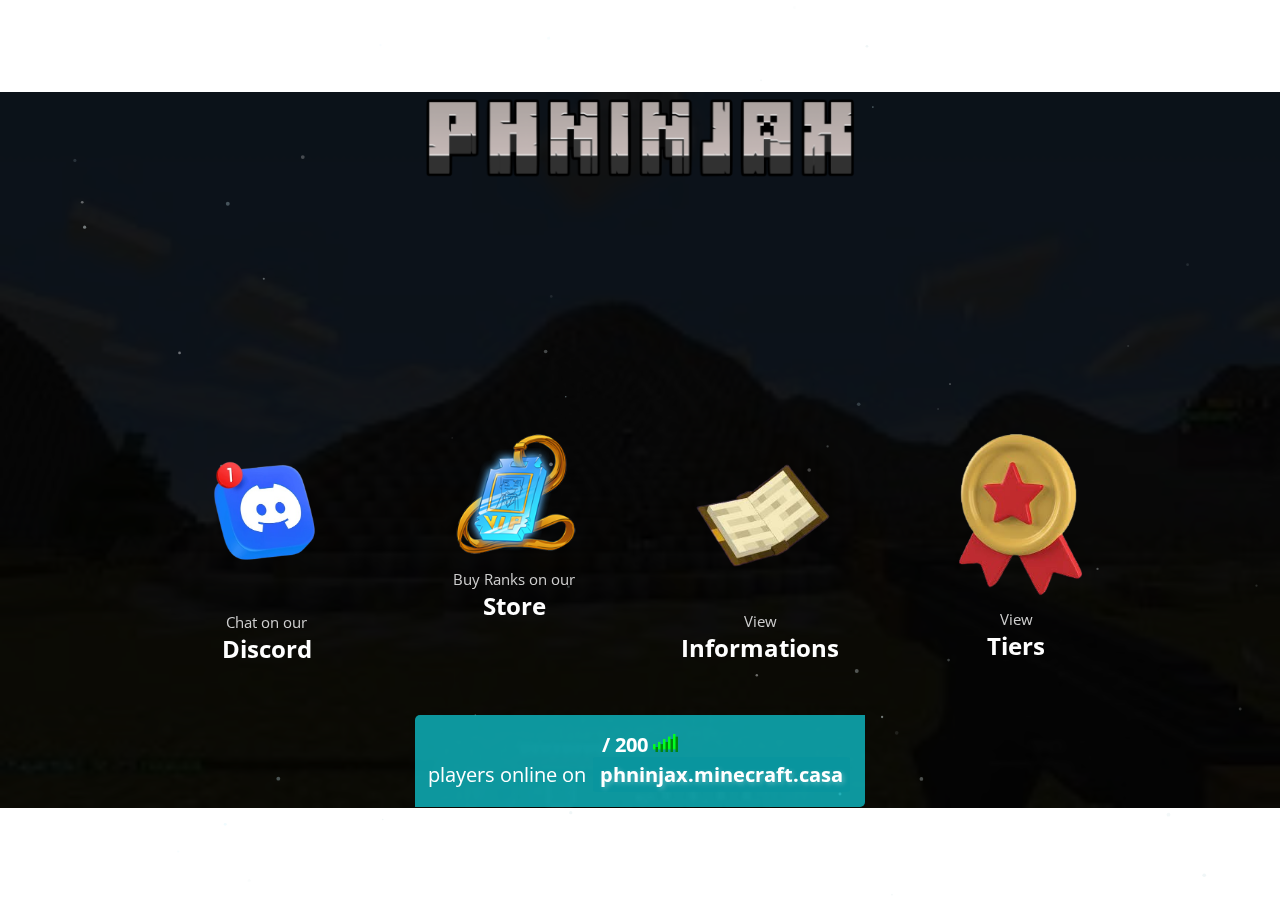
<file: index.html>
<!DOCTYPE html>
<html>
<head>
	<title>PHNINJAX | RustV2</title>
	
	<link rel="preconnect" href="https://fonts.googleapis.com">
	<link rel="preconnect" href="https://fonts.gstatic.com" crossorigin>
	<link href="https://fonts.googleapis.com/css2?family=Open+Sans:wght@400;700&display=swap" rel="stylesheet">
	<link rel="stylesheet" href="stylesheet.css">
</head>
<body>
	<div id="tsparticles"></div>
	<img id="bg" src="minecraft.jpg" ></img>

	<div class="container">
		<div class="logo">
			<img src="logo.png" alt="MyServer logo">
		</div>

		<div class="items">
			<a href="https://discord.com/invite/YdhZVVTZq5" class="item" target="_blank">
			<div>
				<img id="discord" src="discord.png" alt="Minecraft forums icon" class="img">
				<p class="subtitle">Chat on our</p>
				<p class="title">Discord</p>
			</div>
			</a>
			
			
			<a href="#" class="item" >
			<div>
				<img id="store" src="store.png" alt="Minecraft store icon" class="img" target="_blank">
				<p class="subtitle">Buy Ranks on our</p>
				<p class="title">Store</p>
				

			</div>
				

			</a>

			<a href="about.html" class="item" target="_blank">
			<div>
				<img id="info" src="info.png" alt="Minecraft voting icon" class="img" target="_blank">
				<p class="subtitle">View</p>
				<p class="title">Informations</p>
			</div>
			</a>

			<a href="tiers.html" class="item">
				<div>
					<img id="tiers" src="tiers.png" alt="Minecraft voting icon" class="img" target="_blank">
					<p class="subtitle">View</p>
					<p class="title">Tiers</p>
				</div>
				</a>

		</div>

		<div class="playercount" id="playercount">
			<p><p id="sip" data-ip="15.235.181.199" style="font-weight: bold;" data-port="25935"></p>
				<span style="font-weight: bold;">/&nbsp;200</span>
				<img src="pingbar.png" style="width: 25px;">
				 <p>players online on 
				 <span id="ip">phninjax.minecraft.casa</span></p>
			</p>
		</div>
	</div>

	<script src="firefly.js" type="text/javascript"></script>
	<script src="main.js" type="text/javascript"></script>
</body>
</html>
</file>
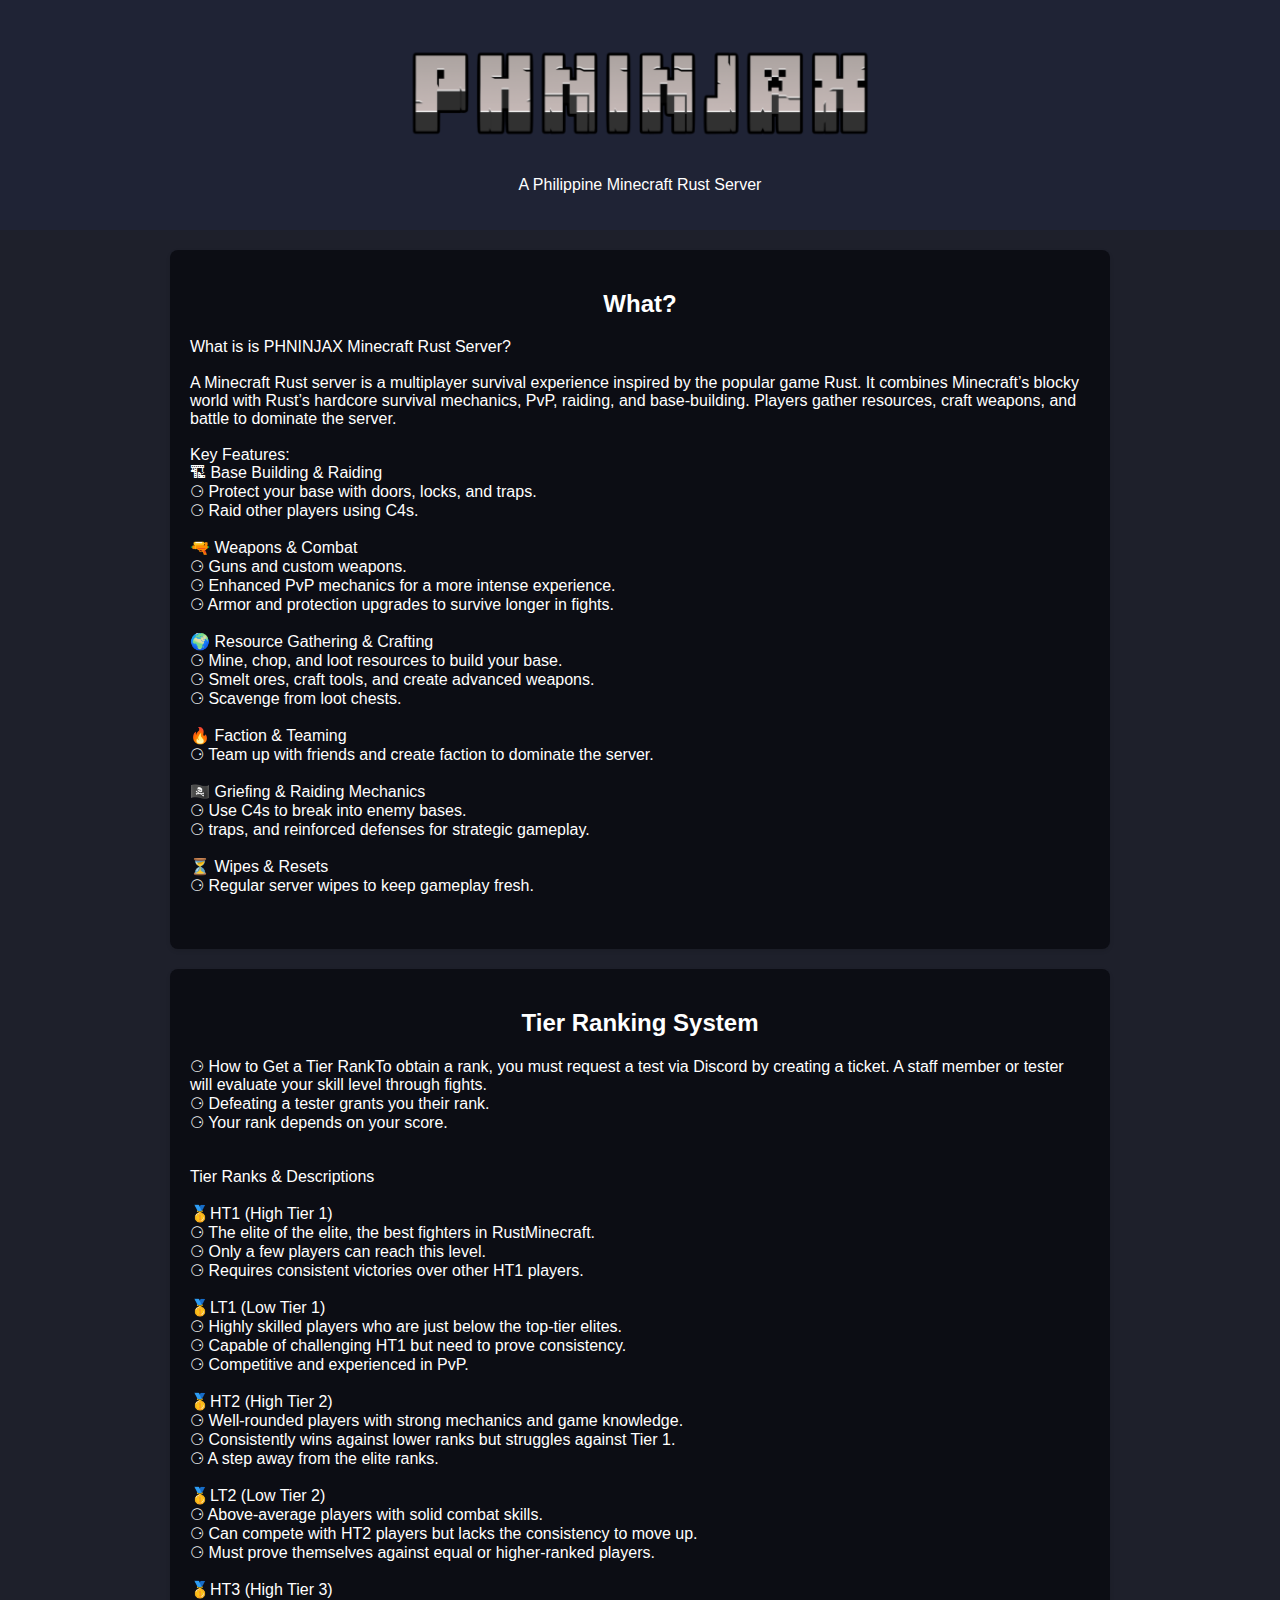
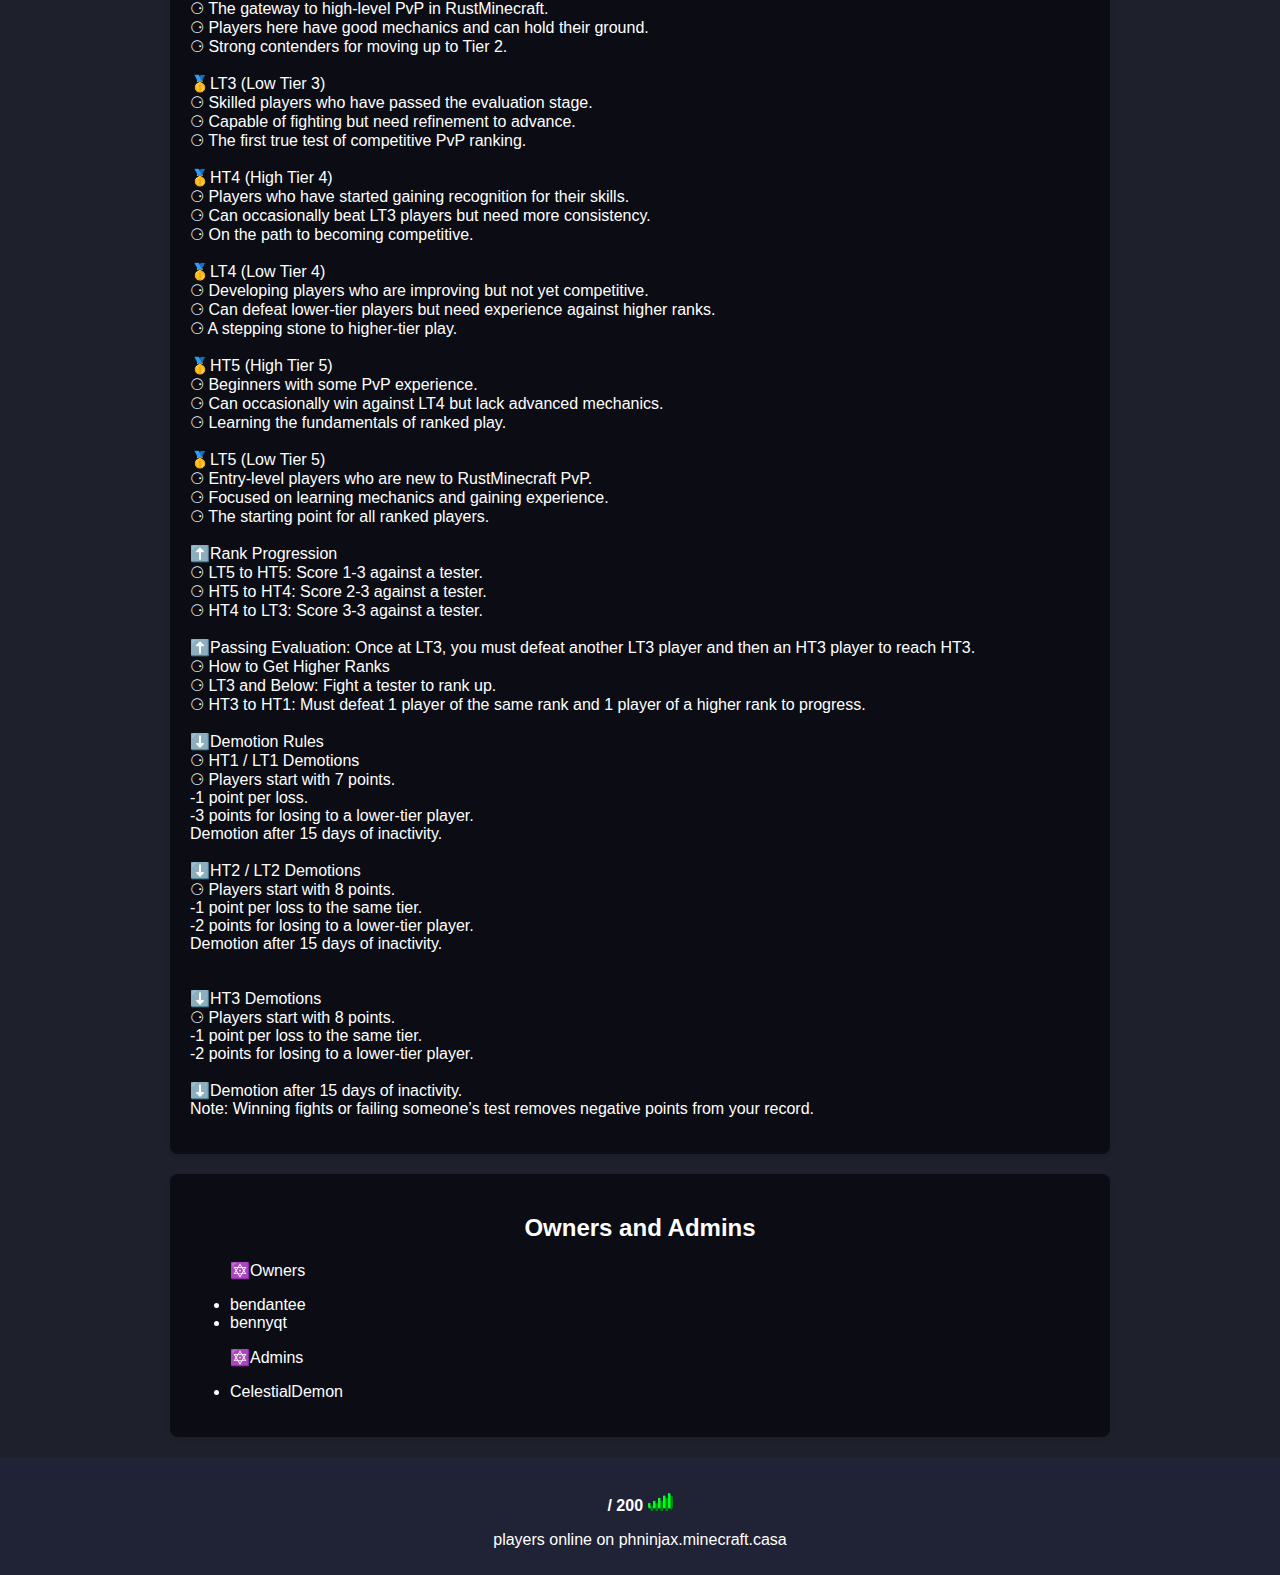
<file: about.html>
<!DOCTYPE html>
<html lang="en">
<head>
  <meta charset="UTF-8">
  <meta name="viewport" content="width=device-width, initial-scale=1.0">
  <title>about phninjax and tier</title>
  <link rel="stylesheet" href="stylesheet3.css">
  
</head>
<body>

  <!-- Header Section -->
  <header>
    <img src="logo.png">
    <p>A Philippine Minecraft Rust Server</p>
  </header>

  <!-- Navigation Menu -->


  <!-- Home Section -->
  <section id="home" class="container">
    <h2>What?</h2>
    <p>
        What is is PHNINJAX Minecraft Rust Server?<br><br>
        A Minecraft Rust server is a multiplayer survival experience inspired by the popular game Rust. It combines Minecraft’s blocky world with Rust’s hardcore survival mechanics, PvP, raiding, and base-building. Players gather resources, craft weapons, and battle to dominate the server.
        <br><br>
        Key Features:<br>
        🏗 Base Building & Raiding<br>
        ⚆ Protect your base with doors, locks, and traps.<br>
        ⚆ Raid other players using C4s.<br><br>
        
        
        🔫 Weapons & Combat<br>
        ⚆ Guns and custom weapons.<br>
        ⚆ Enhanced PvP mechanics for a more intense experience.<br>
        ⚆ Armor and protection upgrades to survive longer in fights.<br><br>

        🌍 Resource Gathering & Crafting<br>
        ⚆ Mine, chop, and loot resources to build your base.<br>
        ⚆ Smelt ores, craft tools, and create advanced weapons.<br>
        ⚆ Scavenge from loot chests.<br><br>

        🔥 Faction & Teaming<br>
        ⚆ Team up with friends and create faction to dominate the server.<br><br>

        🏴‍☠️ Griefing & Raiding Mechanics<br>
        ⚆ Use C4s to break into enemy bases.<br>
        ⚆ traps, and reinforced defenses for strategic gameplay.<br><br>

        ⏳ Wipes & Resets<br>
        ⚆ Regular server wipes to keep gameplay fresh.<br><br>

        </p></section>

        <section id="ranking" class="container">
            <h2>Tier Ranking System</h2>
            <p>
                
⚆ How to Get a Tier RankTo obtain a rank, you must request a test via Discord by creating a ticket. A staff member or tester will evaluate your skill level through fights.<br>
⚆ Defeating a tester grants you their rank.<br>
⚆ Your rank depends on your score.<br><br><br>
Tier Ranks & Descriptions<br><br>
🥇HT1 (High Tier 1)<br>
⚆ The elite of the elite, the best fighters in RustMinecraft.<br>
⚆ Only a few players can reach this level.<br>
⚆ Requires consistent victories over other HT1 players.<br><br>
🥇LT1 (Low Tier 1)<br>
⚆ Highly skilled players who are just below the top-tier elites.<br>
⚆ Capable of challenging HT1 but need to prove consistency.<br>
⚆ Competitive and experienced in PvP.<br><br>
🥇HT2 (High Tier 2)<br>
⚆ Well-rounded players with strong mechanics and game knowledge.<br>
⚆ Consistently wins against lower ranks but struggles against Tier 1.<br>
⚆ A step away from the elite ranks.<br><br>
🥇LT2 (Low Tier 2)<br>
⚆ Above-average players with solid combat skills.<br>
⚆ Can compete with HT2 players but lacks the consistency to move up.<br>
⚆ Must prove themselves against equal or higher-ranked players.<br><br>
🥇HT3 (High Tier 3)<br>
⚆ The gateway to high-level PvP in RustMinecraft.<br>
⚆ Players here have good mechanics and can hold their ground.<br>
⚆ Strong contenders for moving up to Tier 2.<br><br>
🥇LT3 (Low Tier 3)<br>
⚆ Skilled players who have passed the evaluation stage.<br>
⚆ Capable of fighting but need refinement to advance.<br>
⚆ The first true test of competitive PvP ranking.<br><br>
🥇HT4 (High Tier 4)<br>
⚆ Players who have started gaining recognition for their skills.<br>
⚆ Can occasionally beat LT3 players but need more consistency.<br>
⚆ On the path to becoming competitive.<br><br>
🥇LT4 (Low Tier 4)<br>
⚆ Developing players who are improving but not yet competitive.<br>
⚆ Can defeat lower-tier players but need experience against higher ranks.<br>
⚆ A stepping stone to higher-tier play.<br><br>
🥇HT5 (High Tier 5)<br>
⚆ Beginners with some PvP experience.<br>
⚆ Can occasionally win against LT4 but lack advanced mechanics.<br>
⚆ Learning the fundamentals of ranked play.<br><br>
🥇LT5 (Low Tier 5)<br>
⚆ Entry-level players who are new to RustMinecraft PvP.<br>
⚆ Focused on learning mechanics and gaining experience.<br>
⚆ The starting point for all ranked players.<br><br>

⬆️Rank Progression<br>
⚆ LT5 to HT5: Score 1-3 against a tester.<br>
⚆ HT5 to HT4: Score 2-3 against a tester.<br>
⚆ HT4 to LT3: Score 3-3 against a tester.<br><br>
⬆️Passing Evaluation: Once at LT3, you must defeat another LT3 player and then an HT3 player to reach HT3.<br>
⚆ How to Get Higher Ranks<br>
⚆ LT3 and Below: Fight a tester to rank up.<br>
⚆ HT3 to HT1: Must defeat 1 player of the same rank and 1 player of a higher rank to progress.<br><br>

⬇️Demotion Rules<br>
⚆ HT1 / LT1 Demotions<br>
⚆ Players start with 7 points.<br>
 -1 point per loss.<br>
 -3 points for losing to a lower-tier player.<br>
Demotion after 15 days of inactivity.<br><br>
⬇️HT2 / LT2 Demotions<br>
⚆ Players start with 8 points.<br>
-1 point per loss to the same tier.<br>
-2 points for losing to a lower-tier player.<br>
Demotion after 15 days of inactivity.<br><br><br>
⬇️HT3 Demotions<br>
⚆ Players start with 8 points.<br>
-1 point per loss to the same tier.<br>
-2 points for losing to a lower-tier player.<br><br>
⬇️Demotion after 15 days of inactivity.<br>
Note: Winning fights or failing someone’s test removes negative points from your record.<br>

        
                </p></section>

  <!-- Services Section -->
  <section id="services" class="container">
    <h2>Owners and Admins</h2>
    <ul>
        <p>🔯Owners</p>
      <li>bendantee</li>
      <li>bennyqt</li>
      <p>🔯Admins</p>
      <li>CelestialDemon</li>

    </ul>
  </section>

 
  <footer>
    <p>
		<div class="playercount" id="playercount">
			<p><p id="sip" data-ip="66.206.27.202" style="font-weight: bold;" data-port="50957"></p>
				<span style="font-weight: bold;">/&nbsp;200</span>
				<img src="pingbar.png" style="width: 25px;">
				 <p>players online on 
				 <span id="ip">phninjax.minecraft.casa</span></p>
			</p>
		</div></p>
  </footer>

  <script src="main.js"></script>
  <script src="firefly.js"></script>
  <script>
    document.getElementById('bookingForm').addEventListener('submit', function(e) {
      e.preventDefault();  // Prevent default form submission
      document.getElementById('formMessage').innerText = "Thank you for booking! We will contact you soon.";
      this.reset();
    });
  </script>

</body>
</html>
</file>
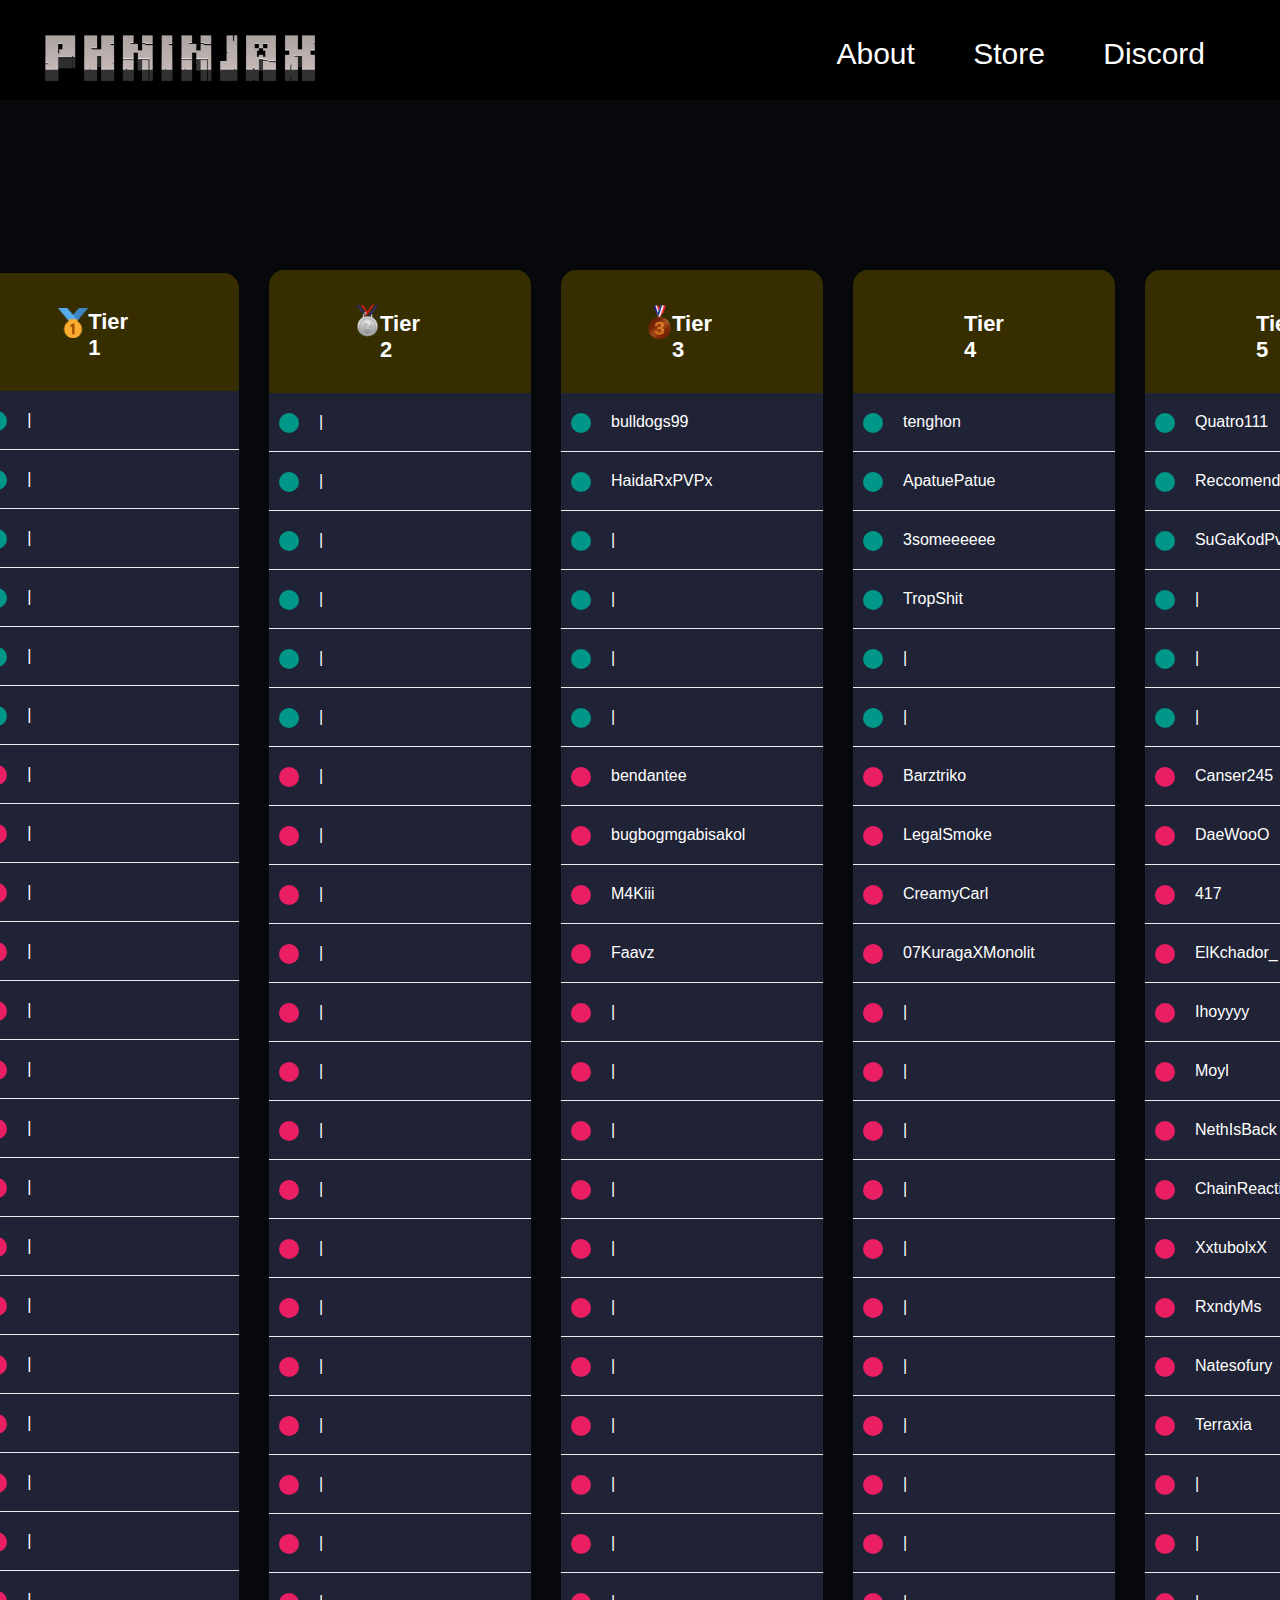
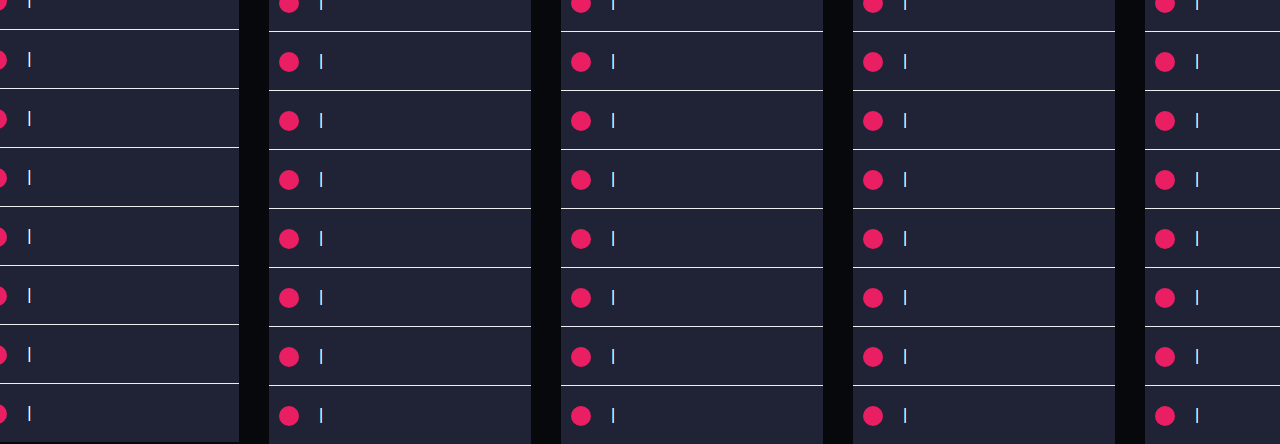
<file: tiers.html>
<!DOCTYPE html>
<html>
<head>
	<title>PHNINJAX | RustV2</title>
	
	<link rel="preconnect" href="https://fonts.googleapis.com">
	<link rel="preconnect" href="https://fonts.gstatic.com" crossorigin>
	<link href="https://fonts.googleapis.com/css2?family=Open+Sans:wght@400;700&display=swap" rel="stylesheet">
	<link rel="stylesheet" href="stylesheet2.css">
</head>
<body>
	<div id="tsparticles"></div>
    <nav>
        
       <div class="logo">
                    <a href="index.html"><img src="logo.png" alt="MyServer logo"></a>
       </div>
                
        
        <div class="lists">
            <li>
                <ul class="navs"><a href="about.html#ranking" class="item" target="_blank">About</a></ul>
                <ul class="navs"><a href="#">Store</a></ul>
                <ul class="navs"><a href="https://discord.com/invite/YdhZVVTZq5">Discord</a></ul>
                
            </li> 
        </div>
    </nav>
	
<div class="main">
  <div class="plan basic">
    
    <h1 class="gold"><img class="tier1" src="tier1.png">Tier 1</h1>
    <ul>
      <li class="tick"><span></span>|</li>
      <li class="tick">
        <span></span>|
      </li>
      <li class="tick"><span></span>|</li>
      <li class="tick"><span></span>|</li>
      <li class="tick"><span></span>|</li>
      <li class="tick"><span></span>|</li>
      <li><span></span>|</li>
      <li><span></span>|</li>
      <li><span></span>|</li>
      <li><span></span>|</li>
      <li ><span></span>|</li>
      <li><span></span>|</li>
      <li >
        <span></span>|
      </li>
	<li ><span></span>|</li>
        <li ><span></span>|</li>
        <li ><span></span>|</li>
	    <li ><span></span>|</li>
        <li ><span></span>|</li>
        <li ><span></span>|</li>
	    <li ><span></span>|</li>
        <li ><span></span>|</li>
        <li ><span></span>|</li>
	    <li ><span></span>|</li>
        <li ><span></span>|</li>
        <li ><span></span>|</li>
	    <li ><span></span>|</li>
        <li ><span></span>|</li>
        <li ><span></span>|</li>
      
    </ul>
  </div>
  <div class="plan basic">
    
    <h1 class="silver"><img class="tier2" src="tier2.png">Tier 2</h1>
    <ul>
        <li class="tick"><span></span>|</li>
        <li class="tick">
          <span></span>|
        </li>
        <li class="tick"><span></span>|</li>
        <li class="tick"><span></span>|</li>
        <li class="tick"><span></span>|</li>
        <li class="tick"><span></span>|</li>
        <li><span></span>|</li>
        <li><span></span>|</li>
        <li><span></span>|</li>
        <li><span></span>|</li>
        <li ><span></span>|</li>
        <li><span></span>|</li>
        <li >
          <span></span>|
        </li>
	<li ><span></span>|</li>
        <li ><span></span>|</li>
        <li ><span></span>|</li>
	    <li ><span></span>|</li>
        <li ><span></span>|</li>
        <li ><span></span>|</li>
	    <li ><span></span>|</li>
        <li ><span></span>|</li>
        <li ><span></span>|</li>
	    <li ><span></span>|</li>
        <li ><span></span>|</li>
        <li ><span></span>|</li>
	    <li ><span></span>|</li>
        <li ><span></span>|</li>
        <li ><span></span>|</li>
        
      </ul>
  </div>
  <div class="plan basic">
    
    <h1 class="bronze"><img class="tier3" src="tier3.png">Tier 3</h1>
    <ul>
        <li class="tick"><span></span>bulldogs99</li>
        <li class="tick">
          <span></span>HaidaRxPVPx
        </li>
        <li class="tick"><span></span>|</li>
        <li class="tick"><span></span>|</li>
        <li class="tick"><span></span>|</li>
        <li class="tick"><span></span>|</li>
        <li><span></span>bendantee</li>
        <li><span></span>bugbogmgabisakol</li>
        <li><span></span>M4Kiii</li>
        <li><span></span>Faavz</li>
        <li ><span></span>|</li>
        <li><span></span>|</li>
        <li >
          <span></span>|
        </li>
        <li ><span></span>|</li>
        <li ><span></span>|</li>
        <li ><span></span>|</li>
	    <li ><span></span>|</li>
        <li ><span></span>|</li>
        <li ><span></span>|</li>
	    <li ><span></span>|</li>
        <li ><span></span>|</li>
        <li ><span></span>|</li>
	    <li ><span></span>|</li>
        <li ><span></span>|</li>
        <li ><span></span>|</li>
	    <li ><span></span>|</li>
        <li ><span></span>|</li>
        <li ><span></span>|</li>
        
      </ul>
  </div>
  <div class="plan basic">
    <h1 class="plain"><img class="tier4" src="tier3.png">Tier 4</h1>
    <ul>
        <li class="tick"><span></span>tenghon</li>
        <li class="tick">
          <span></span>ApatuePatue
        </li>
        <li class="tick"><span></span>3someeeeee</li>
        <li class="tick"><span></span>TropShit</li>
        <li class="tick"><span></span>|</li>
        <li class="tick"><span></span>|</li>
        <li><span></span>Barztriko</li>
        <li><span></span>LegalSmoke</li>
        <li><span></span>CreamyCarl</li>
        <li><span></span>07KuragaXMonolit</li>
        <li ><span></span>|</li>
        <li><span></span>|</li>
        <li >
          <span></span>|
        </li>
	<li ><span></span>|</li>
        <li ><span></span>|</li>
        <li ><span></span>|</li>
	    <li ><span></span>|</li>
        <li ><span></span>|</li>
        <li ><span></span>|</li>
	    <li ><span></span>|</li>
        <li ><span></span>|</li>
        <li ><span></span>|</li>
	    <li ><span></span>|</li>
        <li ><span></span>|</li>
        <li ><span></span>|</li>
	    <li ><span></span>|</li>
        <li ><span></span>|</li>
        <li ><span></span>|</li>
        
      </ul>
  </div>
  <div class="plan basic">
    <h1 class="plain"><img class="tier4" src="tier3.png">Tier 5</h1>
    <ul>
        <li class="tick"><span></span>Quatro111</li>
        <li class="tick">
          <span></span>Reccomend
        </li>
        <li class="tick"><span></span>SuGaKodPvP</li>
        <li class="tick"><span></span>|</li>
        <li class="tick"><span></span>|</li>
        <li class="tick"><span></span>|</li>
        <li><span></span>Canser245</li>
        <li><span></span>DaeWooO</li>
        <li><span></span>417</li>
        <li><span></span>ElKchador_</li>
        <li ><span></span>Ihoyyyy</li>
        <li><span></span>Moyl</li>
        <li ><span></span>NethIsBack</li>
        <li ><span></span>ChainReactionz</li>
        <li ><span></span>XxtubolxX</li>
        <li ><span></span>RxndyMs</li>
	<li ><span></span>Natesofury</li>
        <li ><span></span>Terraxia</li>
        <li ><span></span>|</li>
<li ><span></span>|</li>
        <li ><span></span>|</li>
        <li ><span></span>|</li>
	    <li ><span></span>|</li>
        <li ><span></span>|</li>
        <li ><span></span>|</li>
	    <li ><span></span>|</li>
        <li ><span></span>|</li>
        <li ><span></span>|</li>

        
      </ul>
  </div>
  
</div>
<section>
    
</section>
<section>
        
</section>

       

</body>
</html>
</file>
<file: stylesheet.css>
* {
	box-sizing: border-box;
	z-index: 1;
}

body {
	
	background-size: cover;
	font-family: "Open Sans", Helvetica;
	margin: 0;
	position: relative;
}
	
#bg{
	position: fixed;
	width: 100%;
	filter: blur(1);
	filter: brightness(0.1);
	z-index: -1;
}

html, body {
	width: 100vw;
	min-height: 100vh;
	overflow-x: hidden;
	display: -webkit-box;
	display: -ms-flexbox;
	display: flex;
	-webkit-box-pack: center;
	    -ms-flex-pack: center;
	        justify-content: center;
	-webkit-box-align: center;
	    -ms-flex-align: center;
	        align-items: center;
}

a {
	text-decoration: none;
}

#exp1.exp1{
	width: 20px;
	position: absolute;
	right: 100;
	bottom: 100;
}
p {
	margin: 0;
	padding: 3px;
}
#store{
	width: 145px;
}
#info{
	width: 167px;
}
.container {
	text-align: center;
}

.logo img {
	width: 225px; 
	-webkit-animation-name: logo;
	        animation-name: logo;
	-webkit-animation-duration: 5s;
	        animation-duration: 5s;
	-webkit-animation-iteration-count: infinite;
	        animation-iteration-count: infinite;
	-webkit-animation-timing-function: ease-in-out;
	        animation-timing-function: ease-in-out;
}


@-webkit-keyframes logo {
	0% {
		-webkit-transform: scale(1.5);
		        transform: scale(1.5);
	}
	50% {
		-webkit-transform: scale(1.75);
		        transform: scale(1.75);
	}
	100% {
		-webkit-transform: scale(1);
		        transform: scale(1);
	}
}

@keyframes logo {
	0% {
		-webkit-transform: scale(1.5);
		        transform: scale(1.5);
	}
	50% {
		-webkit-transform: scale(1.75);
		        transform: scale(1.75);
	}
	100% {
		-webkit-transform: scale(1.5);
		        transform: scale(1.5);
	}
}

.playercount {
	display: inline-block;
	margin: 20px 15px 15px 15px;
	padding: 2px 0;
	background-color: rgba(15, 199, 209, 0.75);
	font-size: 1em;
	color: white;
	text-align: center;
	border-radius: 5px 0 5px 0;
	line-height: 27px;
}

.playercount > p > span {
	font-weight: bold;
	padding: 1px 4px;
	border-radius: 3px;
	background: rgba(9, 150, 158, 0.7);
	margin: 0 2px;
}

.extrapad {
	padding: 0;
}

#ip {
	cursor: pointer;
	text-shadow: 2px 2px 5px rgba(255, 255, 255, 0.3);
}

.items {
	display: -webkit-box;
	display: -ms-flexbox;
	display: flex;
	-ms-flex-pack: distribute;
	    justify-content: space-around;
	-ms-flex-preferred-size: 100px;
	    flex-basis: 100px;
		margin-top: 200px;
	padding: 18px 0 10px 0;

}

.item img {
	-webkit-transition: all 0.2s ease;
	-o-transition: all 0.2s ease;
	transition: all 0.2s ease;
	margin-bottom: 7px;
}

.item img:hover {
	-webkit-transform:scale(1.1);
	    -ms-transform:scale(1.1);
	        transform:scale(1.1);
}

.img {
	width: 80%;
}

.title {
	font-weight: bold;
	font-size: 17px;
	color: white;
}

.subtitle {
	color: #cfcfcf;
	font-size: 12px;
}

.title,
.subtitle {
	margin: 0;
	padding: 0;
}

#tsparticles {
	z-index: 0; 
}


@media(min-width: 400px) {
	.logo img {
		width: 280px; 
	}

	.playercount {
		margin-top: 30px;
		padding: 5px;
	}

	.playercount > p > span {
		padding: 2px 7px;
	}
}

@media(min-width: 1250px) {
	.title {
		font-size: 24px;
	}

	.subtitle {
		font-size: 15px;
	}

	.logo img {
		width: 470px;
	}

	.logo {
		margin-bottom: 23px;
	}
	.img {
		width: 100%;
	}
	.items {
		padding: 30px 0 20px 0;
	}

	#discord{
		width: 170px;
	}

	#tiers{
		width: 165px;
	}
	.playercount {
		font-size: 1.22em;
		padding: 10px;
	}

	.extrapad {
		padding: 0 42.5px;
	}

	.playercount > p > span {
		padding: 4px 7px;
	}
}

@media(min-width: 1000px) {
	.items {
		-webkit-box-pack: center;
		    -ms-flex-pack: center;
		        justify-content: center;
	}

	.item:not(:first-child) {
		margin-left: 90px;
	}
}
</file>
<file: stylesheet3.css>
header img{
        width: 500px;
    }
    body {
      font-family: Arial, sans-serif;
      margin: 0;
      padding: 0;
      background-color: rgb(30, 32, 43);
    }
    header {
        background-color: rgb(31, 35, 53);
      color: white;
      padding: 20px;
      text-align: center;
    }
    .container {
      max-width: 900px;
      margin: 20px auto;
      background-color: rgb(12, 13, 20);
      padding: 20px;
      border-radius: 8px;
      box-shadow: 0 2px 4px rgba(0,0,0,0.1);
      color: white;
    }
    h1, h2 {
      text-align: center;
    }
    
    input, select {
      width: 100%;
      padding: 10px;
      margin-top: 5px;
    }
    footer {
      text-align: center;
      padding: 10px;
      background-color: rgb(31, 35, 53);
      color: white;
      margin-top: 20px;
    }
    blockquote {
      font-style: italic;
      text-align: center;
      margin: 10px 0;
      padding: 10px;
      background: #f0f0f0;
      border-left: 5px solid #007bff;
    }
    img {
      width: 100%;
      height: auto;
      margin-top: 10px;
      border-radius: 5px;
    }
</file>
<file: stylesheet2.css>
* {
	box-sizing: border-box;
	z-index: 1;
}

body {
	
	
	font-family: "Open Sans", Helvetica;
	margin: 0;
	background: linear-gradient(rgb(7, 8, 12), rgb(7, 8, 12)), no-repeat;
	
}
	



a {
	text-decoration: none;
	color: white;
}

p {
	margin: 0;
	padding: 3px;
}

span{
	color: white;
}

.logo img {
	width: 50px; 
	position: inherit;
	left: 0;
	top: 0;
	margin: 20px 0px 0px 30px;
	display: inline-block;
	
}
div.lists{
	position: absolute;
	right: 50px;
	top: 35px;
	font-size: 30px;
	text-decoration: none;

	
}
.navs{
	display: inline-block;
	color: rgb(255, 255, 255);
	padding: 2px 15px;
	margin: 0px 10px;
	border-radius: 15px;
	cursor: pointer;
	transition: 0.3s ease-in-out;
	z-index: 2;
}

.navs:hover{
	background-color: gray;
}
nav{
	background-color: black;
	position: fixed;
	width: 100%;
	z-index: 20;
}






#tsparticles {
	z-index: 0; 
}


@media(min-width: 400px) {
	.logo img {
		width: 50px; 
	}

}

@media(min-width: 1250px) {
	.title {
		font-size: 24px;
	}



	.logo img {
		width: 300px;
		transition: 0.5s ease-in-out;
	}
	.logo img:hover{
		width: 350px;
	}

	
	.img {
		width: 100%;
	}
	
}

@import url("https://fonts.googleapis.com/css2?family=Cairo:wght@400;700&display=swap");

:root {
    --Cyan: #2196f3;
    --Orange: #f44336;
    --Green: #009688;
    --Red: #e91e63;
    --LightGrey: #eee;
    --DarkGrey: #7e7e7e;
}
::-webkit-scrollbar {
    width: 10px;
}
::-webkit-scrollbar-track {
    background: var(--LightGrey);
}
::-webkit-scrollbar-thumb {
    background: var(--Red);
}
* {
    margin: 0;
    padding: 0;
    box-sizing: border-box;
}
body {
    background-color: var(--LightGrey);
    font-family: "Cairo", sans-serif;
}
.offer {
    width: 130px;
    padding: 10px 15px;
    position: absolute;
    top: 15px;
    right: 5%;
    background-color: var(--Cyan);
    color: #fff;
    font-weight: bold;
    font-size: 20px;
}
.offer::after {
    content: "";
    position: absolute;
    top: 0;
    right: 0;
    border: 21px solid;
    border-color: transparent var(--LightGrey) transparent transparent;
}
.main {
    width: 80%;
    margin: 80px auto;
    display: flex;
    justify-content: center;
    align-items: center;
    gap: 30px;
	position: absolute;
	top: 200px;
	left: 180px;
}
section{
	height: 1000px;
}
.tierrankingsystem{
	color: white;
	
}
.main .plan {
    width: 1000px;
    background-color: rgb(31, 35, 53);
    border-radius: 15px 15px 0 0;
    -webkit-border-radius: 15px 15px 0 0;
    -moz-border-radius: 15px 15px 0 0;
    -ms-border-radius: 15px 15px 0 0;
    -o-border-radius: 15px 15px 0 0;
}
.main h1 {
    margin: -10px 0 0 0;
    padding: 20px;
    color: #fff;
    font-size: 22px;
    border-radius: 15px 15px 0 0;
    -webkit-border-radius: 15px 15px 0 0;
    -moz-border-radius: 15px 15px 0 0;
    -ms-border-radius: 15px 15px 0 0;
    -o-border-radius: 15px 15px 0 0;
	justify-self: center;
	align-self: center;
	padding: 0px 111px 30px 111px;
}
.tier1{
	width: 30px;
	position: relative;
	top: 35px;
	left: -30px;
	padding: 0px;
	margin: 0px;
}
.tier2{
	width: 35px;
	position: relative;
	top: 35px;
	left: -30px;
	padding: 0px;
	margin: 0px;
}
.tier3{
	width: 35px;
	position: relative;
	top: 35px;
	left: -30px;
	padding: 0px;
	margin: 0px;
}
.tier4{
	width: 35px;
	position: relative;
	top: 35px;
	left: -30px;
	padding: 0px;
	margin: 0px;
	opacity: 0;
}
.main .basic h1 {
    background-color: rgb(54, 46, 1);
}

.main .plan ul li {
    padding: 20px 0 20px 50px;
    list-style: none;
    position: relative;
    cursor: default;
	color: white;
    transition: 0.3s;
    -webkit-transition: 0.3s;
    -moz-transition: 0.3s;
    -ms-transition: 0.3s;
    -o-transition: 0.3s;
}
.main .plan ul li:hover {
    font-weight: bold;
    padding-left: 60px;
}
.main .plan ul li:not(:last-child) {
    border-bottom: 1px solid var(--LightGrey);
}
.main .plan ul li span {
    position: absolute;
    top: 20px;
    left: 10px;
    width: 20px;
    height: 20px;
    background-color: var(--Green);
    border-radius: 50%;
    -webkit-border-radius: 50%;
    -moz-border-radius: 50%;
    -ms-border-radius: 50%;
    -o-border-radius: 50%;
}
.main .basic ul li:not(.tick) span {
    background-color: var(--Red);
}



@media (max-width: 890px) {
    .main {
        flex-direction: column;
    }
    .main .plan {
        width: 100%;
    }
}
</file>
